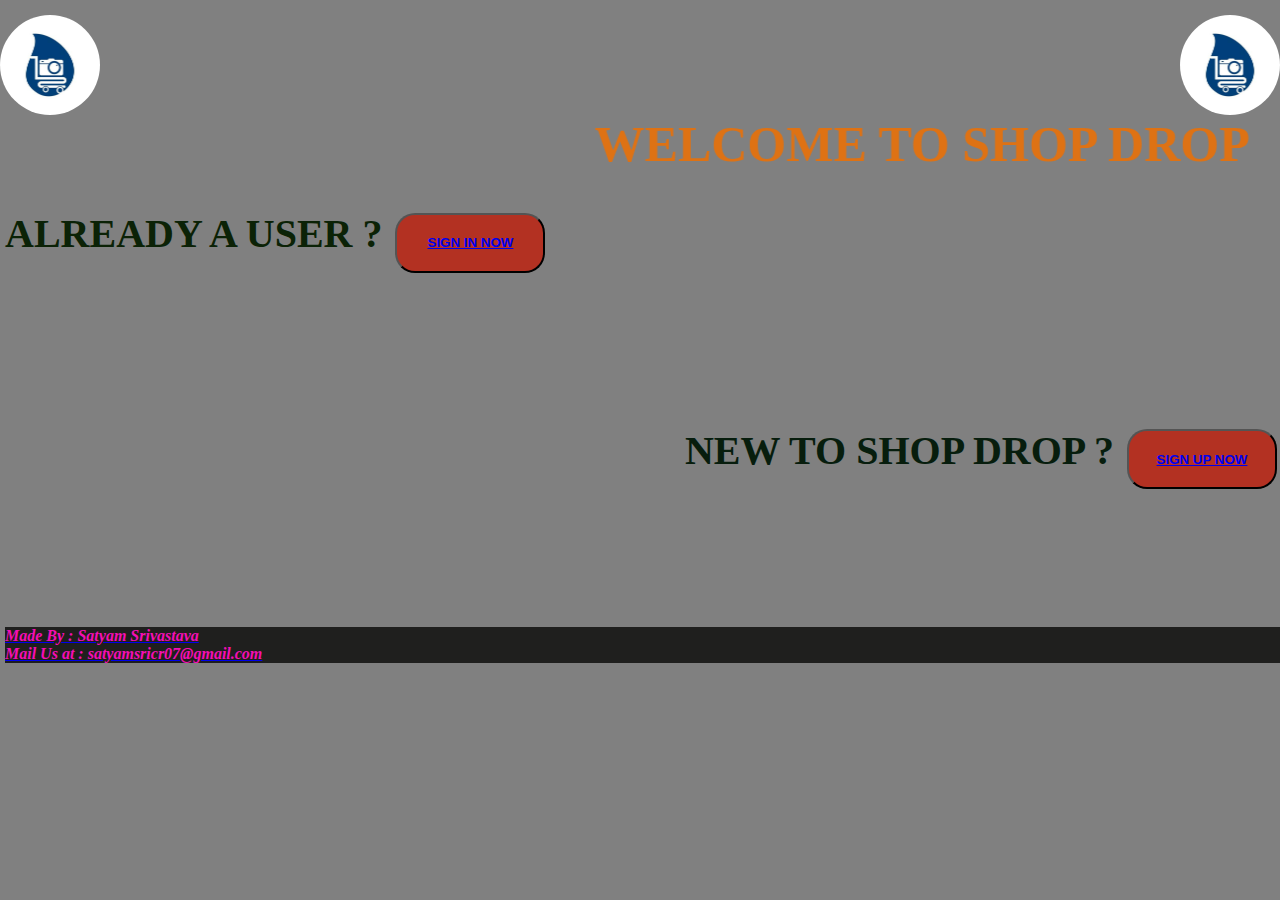
<file: index.html>
<!DOCTYPE html>
<html lang="en">
<head>
    <meta charset="UTF-8">
    <meta http-equiv="X-UA-Compatible" content="IE=edge">
    <meta name="viewport" content="width=device-width, initial-scale=1.0">
    <title>SHOP DROP </title>
    <link rel="stylesheet" href="style.css">
    <link rel="stylesheet" href="button.css">
    <link rel="stylesheet" href="heading.css">
    <link rel="stylesheet" href="image.css">
    
</head>
<body  bgcolor="grey">
   
    <img src="logo.jpg" alt="logo" id="sd" align="right">
    <img src="logo.jpg" alt="logo" id="sd" align="left">

    <div id="mar"><marquee behavior="alternate" direction="left" scrollamount="2" >WELCOME TO SHOP DROP</marquee></div>
    
    
    <div id="signin">ALREADY A USER ? <button id="sin"><a href="login.html
        "><b>SIGN IN NOW</b></a></button </div>
        <div id="sign_up">NEW TO SHOP DROP ?  <button id="sup"><a href="signup.html
            "><b>SIGN UP NOW</b></button></div>
    
    <div class="foot">Made By : Satyam Srivastava
        <br>
    Mail Us at : satyamsricr07@gmail.com</div>
          

</body>
</html>
</file>
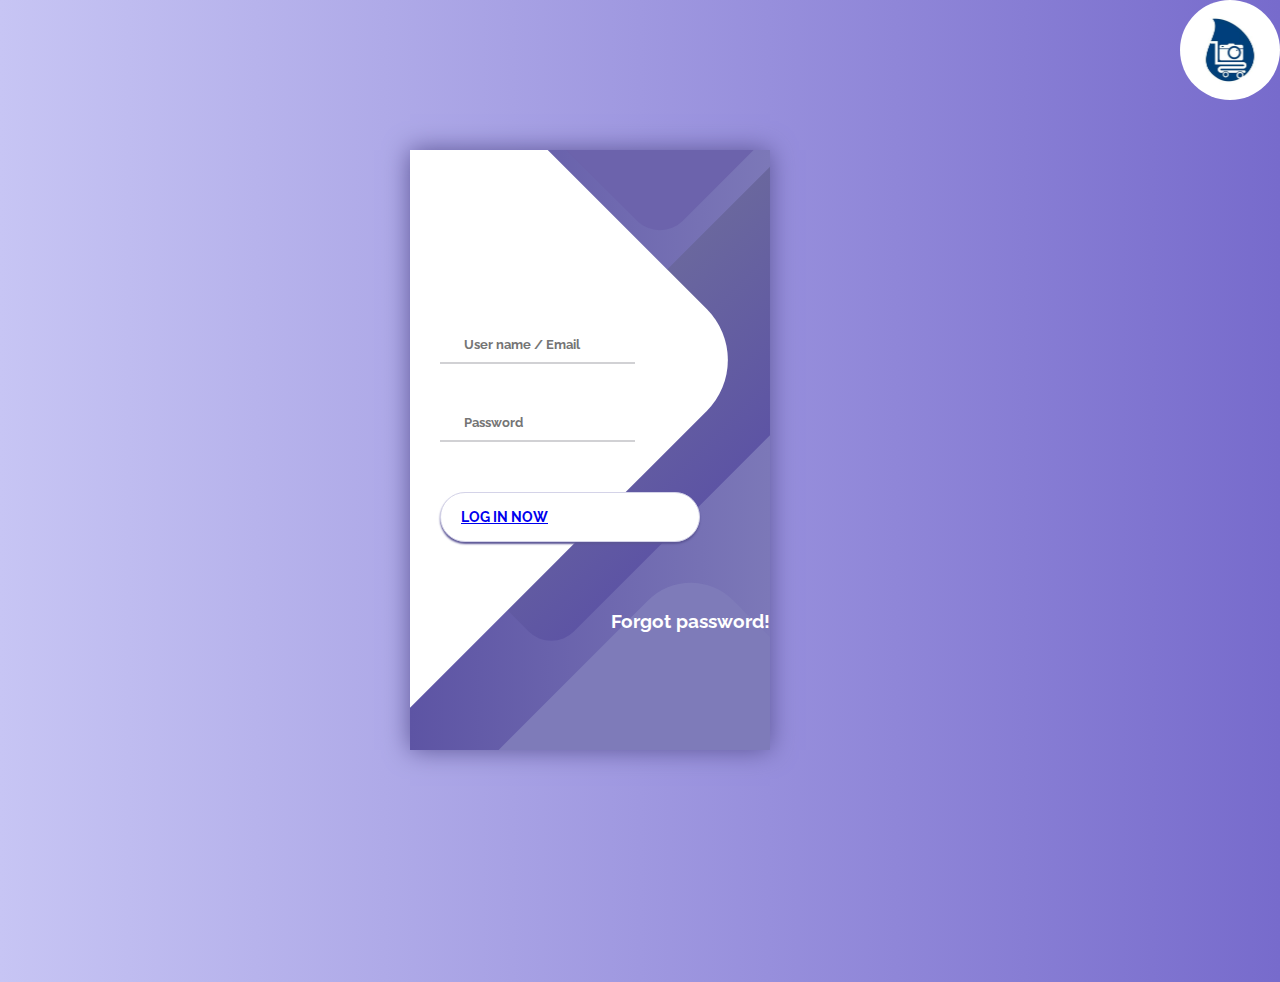
<file: login.html>
<!DOCTYPE html>
<html lang="en">
<head>
    <meta charset="UTF-8">
    <meta http-equiv="X-UA-Compatible" content="IE=edge">
    <meta name="viewport" content="width=device-width, initial-scale=1.0">
    <title>Login</title>
    <link rel="stylesheet" href="login_style.css">
</head>
<body>
    <img src="logo.jpg" alt="logo" id="sd" align="right">
    <div class="container">
        <div class="screen">
            <div class="screen__content">
                <form class="login">
                    <div class="login__field">
                        <i class="login__icon fas fa-user"></i>
                        <input type="text" class="login__input" placeholder="User name / Email">
                    </div>
                    <div class="login__field">
                        <i class="login__icon fas fa-lock"></i>
                        <input type="password" class="login__input" placeholder="Password">
                    </div>
                    <button class="button login__submit">
                        
                        <span class="button__text"><a href="main.html">Log In Now</a>   
                        </span>
                        
                        <i class="button__icon fas fa-chevron-right"></i>
                    </button>				
                </form>
                <div class="social-login">
                    <h3>Forgot password!</h3>
                    <div class="social-icons">
                        <a href="#" class="social-login__icon fab fa-instagram"></a>
                        <a href="#" class="social-login__icon fab fa-facebook"></a>
                        <a href="#" class="social-login__icon fab fa-twitter"></a>
                    </div>
                </div>
            </div>
            <div class="screen__background">
                <span class="screen__background__shape screen__background__shape4"></span>
                <span class="screen__background__shape screen__background__shape3"></span>		
                <span class="screen__background__shape screen__background__shape2"></span>
                <span class="screen__background__shape screen__background__shape1"></span>
            </div>		
        </div>
    </div>
    
</body>
</html>
</file>
<file: style.css>
#mar{
    margin: 15px;
    height: 180px;
    
    width: auto;
    color: rgb(222, 114, 20);
    font-weight: bolder;
    font-size:50px;   
}
.foot{
    background-color: rgb(31, 31, 30);
    font-size: medium;
    color: rgb(245, 14, 180);
    margin-bottom: 0px;
    font-style: oblique;
    
}
*{
    padding: 0;
    margin: 0;
}
</file>
<file: button.css>
#sup{
    margin: 2px 3px 4px ;
    background-color: rgb(179, 49, 34);
    height: 60px;
    width: 150px;
    border-radius: 20px;
    
}
#sin{
    margin: 2px 3px 4px ;
    background-color: rgb(179, 49, 34);
    height: 60px;
    width: 150px;
    border-radius: 20px;
}
</file>
<file: heading.css>
#sign_up{
    margin-top: 150px;
    color: rgb(7, 29, 13);
    background:"grey";
    height: 200px;
    text-align: right;
    font-weight: bolder;
    font-size:40px; 
    
    
}
#signin{
    
    text-align: center;
    margin-bottom: 100px;
    
    color: rgb(11, 34, 6);
    text-align: left;
    margin-left: 5px;
    font-weight: bolder;
    font-size:40px;
    height: 70px;
}
</file>
<file: image.css>
#logo{
    height: 100px;
    
}
 #sd{
    height: 100px;
    width: 100px;
    margin-top: 0px;
    border-radius: 50px;
}
</file>
<file: login_style.css>
@import url('https://fonts.googleapis.com/css?family=Raleway:400,700');

* {
	box-sizing: border-box;
	margin: 0;
	padding: 0;	
	font-family: Raleway, sans-serif;
}

body {
	background: linear-gradient(90deg, #C7C5F4, #776BCC);		
}

.container {
	display: flex;
	align-items: center;
	justify-content: center;
	min-height: 100vh;
}

.screen {		
	background: linear-gradient(90deg, #5D54A4, #7C78B8);		
	position: relative;	
	height: 600px;
	width: 360px;	
	box-shadow: 0px 0px 24px #5C5696;
}

.screen__content {
	z-index: 1;
	position: relative;	
	height: 100%;
}

.screen__background {		
	position: absolute;
	top: 0;
	left: 0;
	right: 0;
	bottom: 0;
	z-index: 0;
	-webkit-clip-path: inset(0 0 0 0);
	clip-path: inset(0 0 0 0);	
}

.screen__background__shape {
	transform: rotate(45deg);
	position: absolute;
}

.screen__background__shape1 {
	height: 520px;
	width: 520px;
	background: #FFF;	
	top: -50px;
	right: 120px;	
	border-radius: 0 72px 0 0;
}

.screen__background__shape2 {
	height: 220px;
	width: 220px;
	background: #6C63AC;	
	top: -172px;
	right: 0;	
	border-radius: 32px;
}

.screen__background__shape3 {
	height: 540px;
	width: 190px;
	background: linear-gradient(270deg, #5D54A4, #6A679E);
	top: -24px;
	right: 0;	
	border-radius: 32px;
}

.screen__background__shape4 {
	height: 400px;
	width: 200px;
	background: #7E7BB9;	
	top: 420px;
	right: 50px;	
	border-radius: 60px;
}

.login {
	width: 320px;
	padding: 30px;
	padding-top: 156px;
}

.login__field {
	padding: 20px 0px;	
	position: relative;	
}

.login__icon {
	position: absolute;
	top: 30px;
	color: #7875B5;
}

.login__input {
	border: none;
	border-bottom: 2px solid #D1D1D4;
	background: none;
	padding: 10px;
	padding-left: 24px;
	font-weight: 700;
	width: 75%;
	transition: .2s;
}

.login__input:active,
.login__input:focus,
.login__input:hover {
	outline: none;
	border-bottom-color: #6A679E;
}

.login__submit {
	background: #fff;
	font-size: 14px;
	margin-top: 30px;
	padding: 16px 20px;
	border-radius: 26px;
	border: 1px solid #D4D3E8;
	text-transform: uppercase;
	font-weight: 700;
	display: flex;
	align-items: center;
	width: 100%;
	color: #4C489D;
	box-shadow: 0px 2px 2px #5C5696;
	cursor: pointer;
	transition: .2s;
}

.login__submit:active
 {
	border-color: #6A679E;
	outline: none;
}
.login__submit:focus{
    border-color : red ;
    outline: auto;
}

.button__icon {
	font-size: 24px;
	margin-left: auto;
	color: #7875B5;
}

.social-login {	
	position: absolute;
	height: 140px;
	width: 160px;
	text-align: center;
	bottom: 0px;
	right: 0px;
	color: #fff;
}

.social-icons {
	display: flex;
	align-items: center;
	justify-content: center;
}

.social-login__icon {
	padding: 20px 10px;
	color: #fff;
	text-decoration: none;	
	text-shadow: 0px 0px 8px #7875B5;
}

.social-login__icon:hover {
	transform: scale(1.5);	
}
#logo{
    height: 100px;
    
}
 #sd{
    
    height: 100px;
    width: 100px;
    margin-top: 0px;
    border-radius: 50px;
}
</file>
